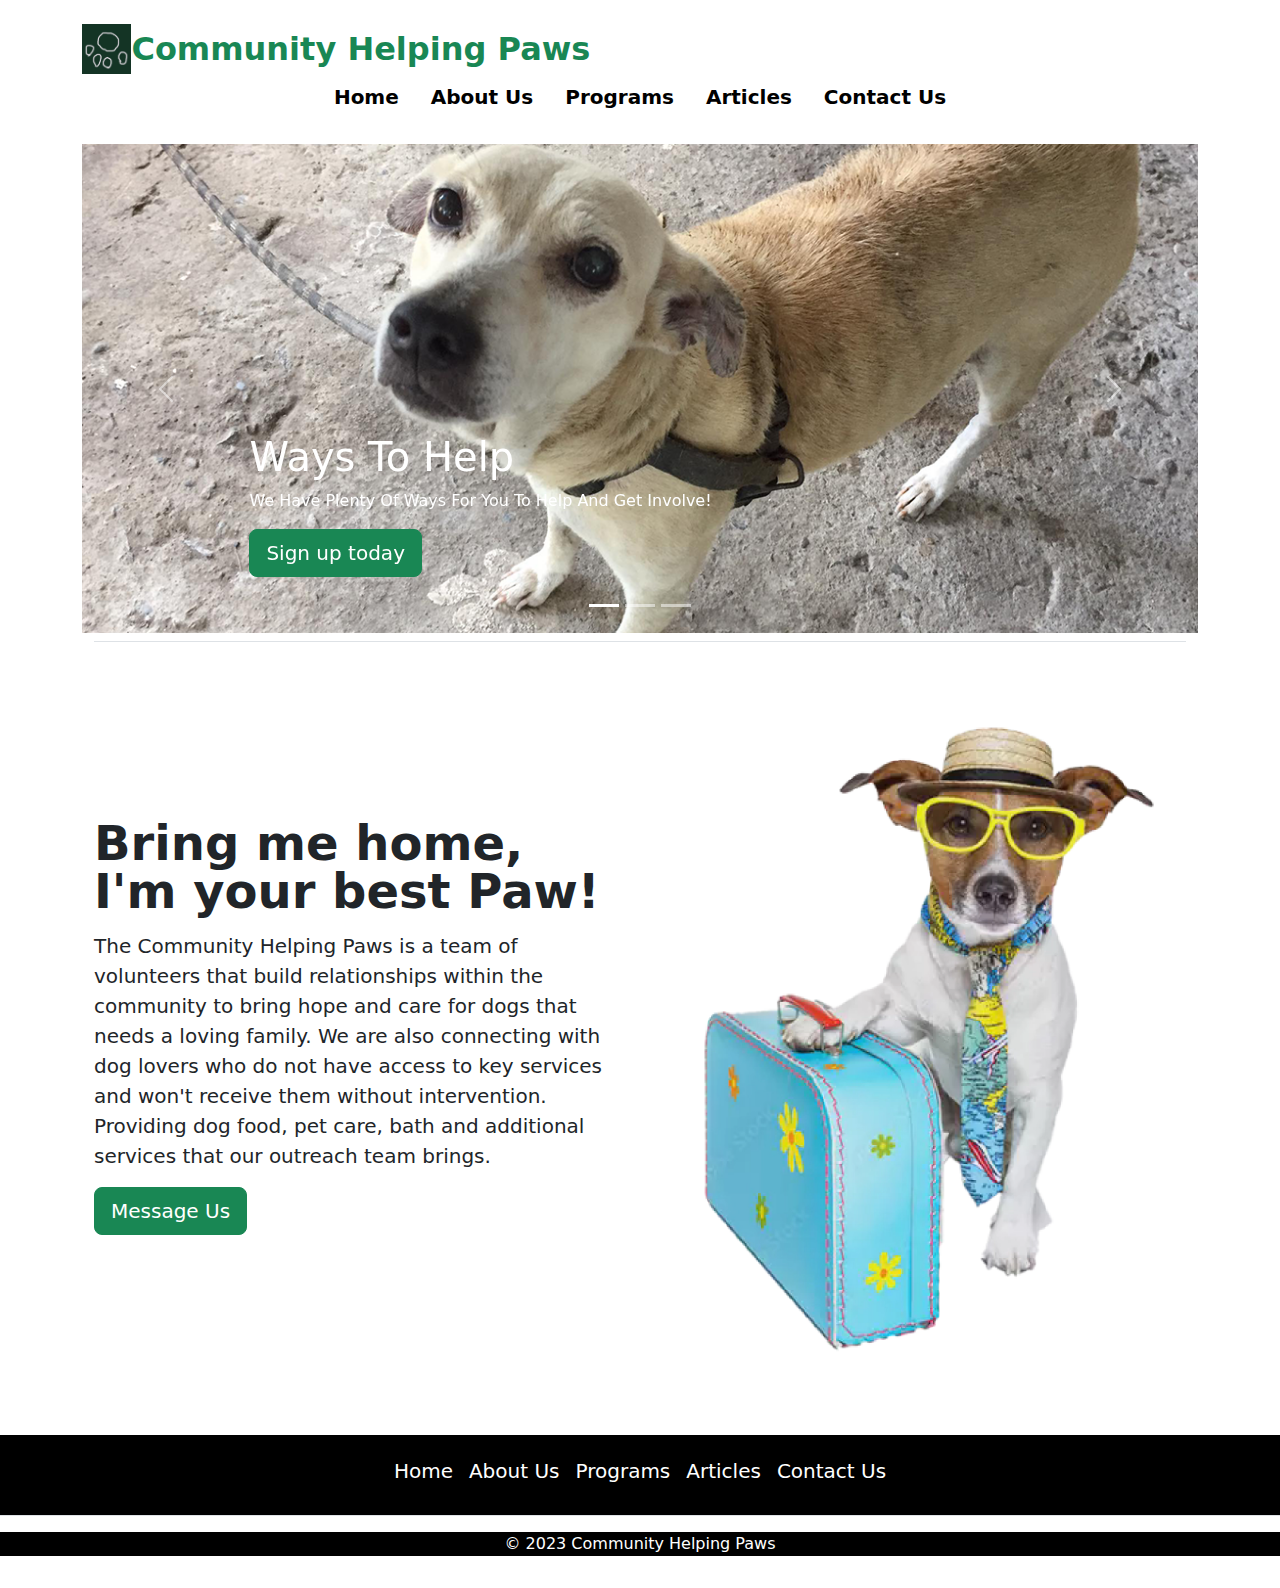
<file: index.html>
<!DOCTYPE html>
<html lang="en">
<head>
    <meta charset="UTF-8">
    <meta http-equiv="X-UA-Compatible" content="IE=edge">
    <meta name="viewport" content="width=device-width, initial-scale=1.0">
    <title>Community Helping Paws Home Page</title>

    <!-- bootstrap css -->
    <link href="bootstrap/css/bootstrap.min.css" rel="stylesheet">
    <link href="custom.css" rel="stylesheet">
</head>
<body>
    <div class="container">
        <header class="d-flex flex-wrap justify-content-center py-4">
            <a href="index.html" class="d-flex align-items-center mb-3 mb-md-0 me-md-auto text-dark text-decoration-none">
              <img src="paws1.jpg" class="d-block w-20" height="50">
              <span class="fs-2 fw-bolder text-success">Community Helping Paws</span>
            </a>
            <ul class="nav nav-pills">
              <li class="nav-item"><a href="index.html" class="nav-link text-black fs-5 fw-bolder" aria-current="page">Home</a></li>
              <li class="nav-item"><a href="index.html#aboutus" class="nav-link text-black fs-5 fw-bolder">About Us</a></li>
              <li class="nav-item"><a href="programs.html" class="nav-link text-black fs-5 fw-bolder">Programs</a></li>
              <li class="nav-item"><a href="articles.html" class="nav-link text-black fs-5 fw-bolder">Articles</a></li>
              <li class="nav-item"><a href="contactus.html" class="nav-link text-black fs-5 fw-bolder">Contact Us</a></li>
            </ul>
        </header>
    </div>
      
    <div class="container">
      <div id="myCarousel" class="carousel slide" data-bs-ride="carousel">
    <div class="carousel-indicators">
      <button type="button" data-bs-target="#myCarousel" data-bs-slide-to="0" class="active" aria-label="Slide 1" aria-current="true"></button>
      <button type="button" data-bs-target="#myCarousel" data-bs-slide-to="1" aria-label="Slide 2" class=""></button>
      <button type="button" data-bs-target="#myCarousel" data-bs-slide-to="2" aria-label="Slide 3" class=""></button>
    </div>
    <div class="carousel-inner">
      <div class="carousel-item active">
        <img src="whitey.png" class="d-block w-100 h-100">
        <div class="container">
          <div class="carousel-caption text-start">
            <div class="d-sm-none d-md-block">
            <h1>Ways To Help</h1>
            <p>We Have Plenty Of Ways For You To Help And Get Involve!</p>
            </div>
            <p><a class="btn btn-lg btn-success" href="contactus.html">Sign up today</a></p>
          </div>
        </div>
      </div>
      <div class="carousel-item">
        <img src="dobbie4.png" class="d-block w-100 h-100">
        <div class="container">
          <div class="carousel-caption">
            <div class="d-sm-none d-md-block">
            <h1>Shelter, Safety, Second Chances</h1>
            <p>Every dog deserves a second chance...of life, hope, happiness, and most of all, love.</p>
            </div>
            <p><a class="btn btn-lg btn-success" href="#aboutus">Learn more of our story!</a></p>
          </div>
        </div>
      </div>
      <div class="carousel-item">
        <img src="choco1.png" class="d-block w-100 h-100">
        <div class="container">
          <div class="carousel-caption text-start">
            <div class="d-sm-none d-md-block">
              <h1>One more for good measure.</h1>
              <p>Help us give love, hope and second chance to dogs in need.</p>
            </div>
            <p><a class="btn btn-lg btn-success" href="programs.html">Browse Programs</a></p>
          </div>
        </div>
      </div>
    </div>
    <button class="carousel-control-prev" type="button" data-bs-target="#myCarousel" data-bs-slide="prev">
      <span class="carousel-control-prev-icon" aria-hidden="true"></span>
      <span class="visually-hidden">Previous</span>
    </button>
    <button class="carousel-control-next" type="button" data-bs-target="#myCarousel" data-bs-slide="next">
      <span class="carousel-control-next-icon" aria-hidden="true"></span>
      <span class="visually-hidden">Next</span>
    </button>
    </div>
     
    </div>
      <div id="aboutus">
        <div class="container col-xxl-8 px-4 my-0">
          <h2 class="pb-2 border-bottom"></h2>
          <div class="row flex-lg-row-reverse align-items-center g-5 py-5">
            <div class="col-10 col-sm-8 col-lg-6">
              <img src="go.png" class="d-block mx-lg-auto img-fluid" alt="Bootstrap Themes" width="700" height="500" loading="lazy">
            </div>
            <div class="col-lg-6">
              <h1 class="display-5 fw-bold lh-1 mb-3">Bring me home, I'm your best Paw!</h1>
              <p class="lead">The Community Helping Paws is a team of volunteers that build relationships within the community to bring hope and care for dogs that needs a loving family. We are also connecting with dog lovers who do not have access to key services and won't receive them without intervention. Providing dog food, pet care, bath and additional services that our outreach team brings.</p>
              <div class="d-grid gap-2 d-md-flex justify-content-md-start">
                <p><a class="btn btn-lg btn-success" href="contactus.html">Message Us</a></p>
              </div>
            </div>
          </div>
        </div> 
      </div>  

          <footer class="py-3 my-0">
            <ul class="nav justify-content-center border-bottom pb-5 mb-3 bg-black">
              <li class="nav-item"><a href="index.html" class="nav-link px-2 text-white"><h5>Home</h5></a></li>
              <li class="nav-item"><a href="#aboutus" class="nav-link px-2 text-white"><h5>About Us</h5></a></li>
              <li class="nav-item"><a href="programs.html" class="nav-link px-2 text-white"><h5>Programs</h5></a></li>
              <li class="nav-item"><a href="articles.html" class="nav-link px-2 text-white"><h5>Articles</h5></a></li>
              <li class="nav-item"><a href="contactus.html" class="nav-link px-2 text-white"><h5>Contact Us</h5></a></li>
            </ul>
            <p class="text-center text-white bg-black text-white">© 2023 Community Helping Paws</p>
          </footer>
    </div> 
    <script src="bootstrap/js/bootstrap.min.js"></script>    
</body>
</html>
</file>
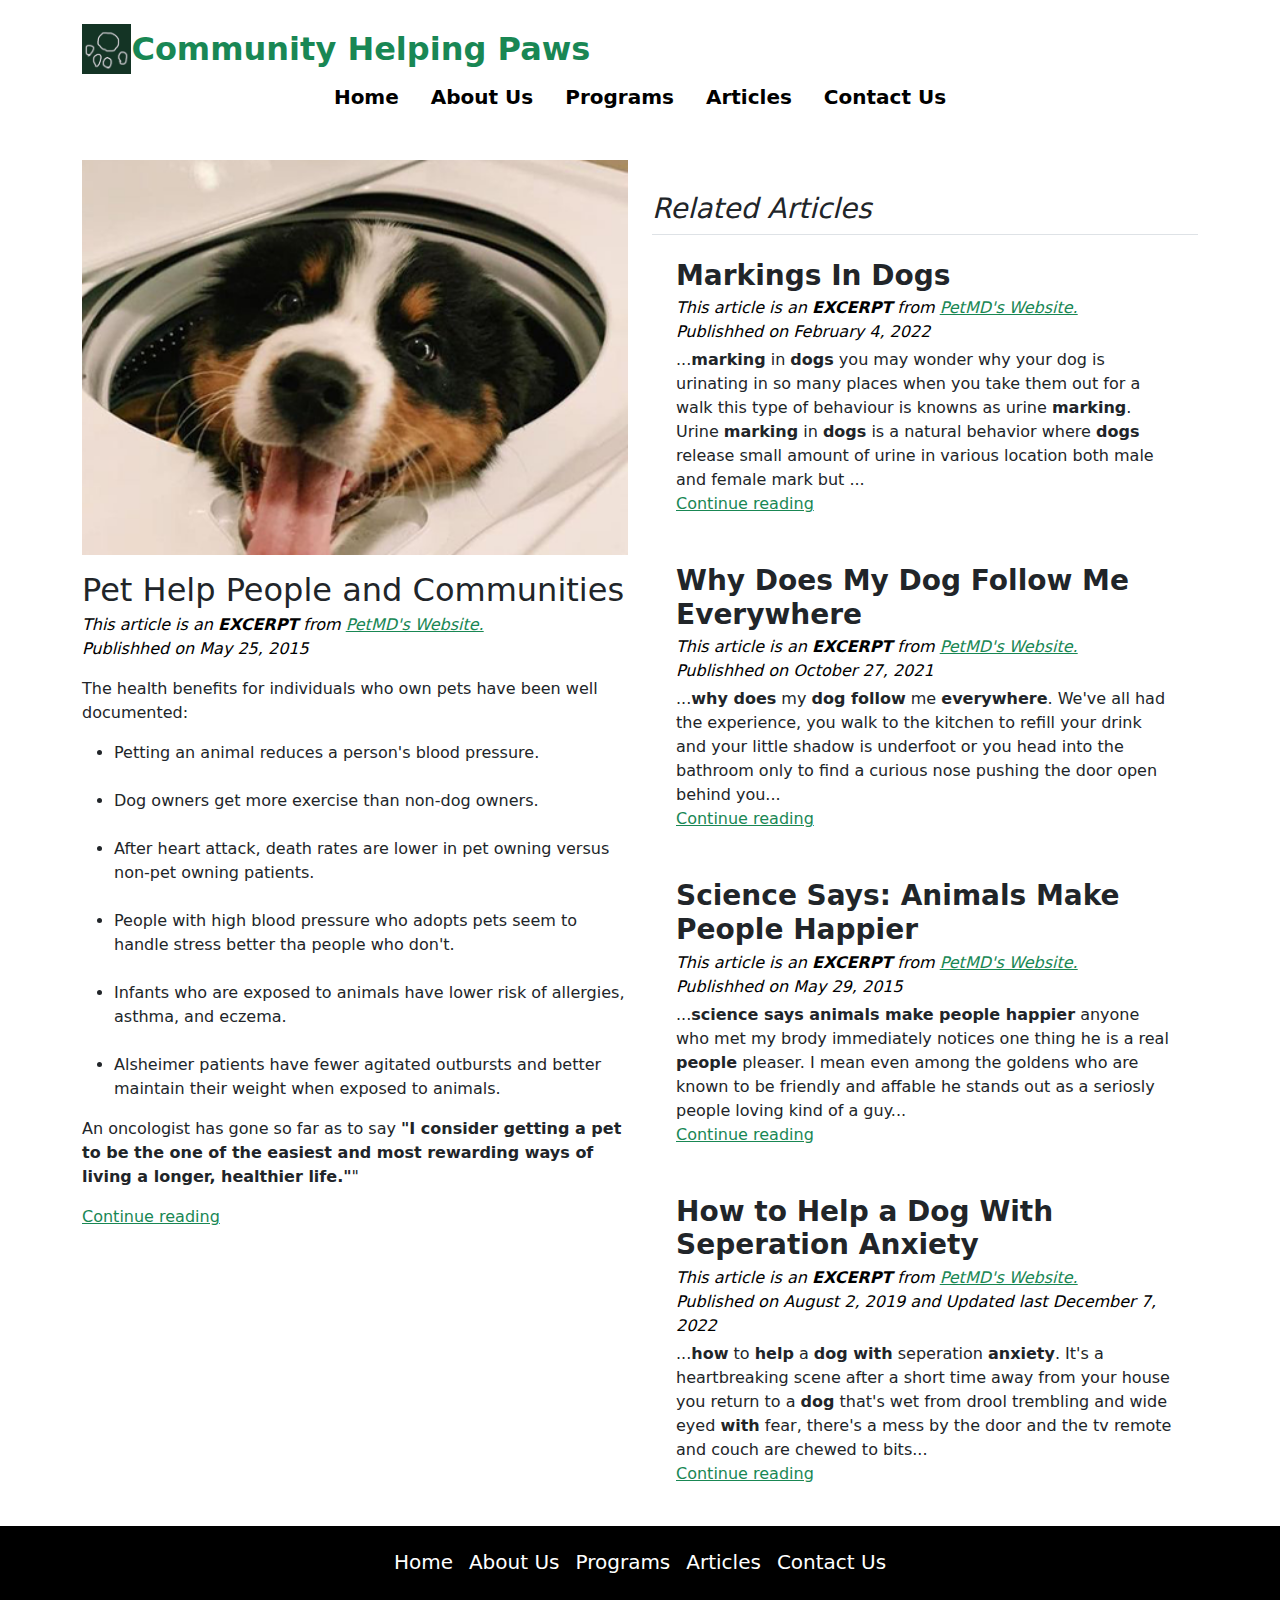
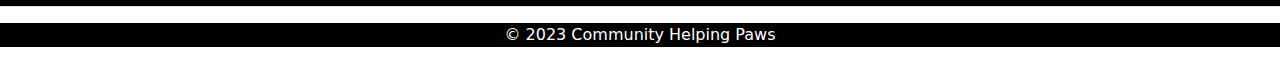
<file: articles.html>
<!DOCTYPE html>
<html lang="en">
<head>
    <meta charset="UTF-8">
    <meta http-equiv="X-UA-Compatible" content="IE=edge">
    <meta name="viewport" content="width=device-width, initial-scale=1.0">
    <title>Community Helping Paws articles</title>

    <!-- bootstrap css -->
    <link href="bootstrap/css/bootstrap.min.css" rel="stylesheet">
    <link href="custom.css" rel="stylesheet">
</head>
<body>
    <div class="container">
        <header class="d-flex flex-wrap justify-content-center py-4">
            <a href="index.html" class="d-flex align-items-center mb-3 mb-md-0 me-md-auto text-dark text-decoration-none">
              <img src="paws1.jpg" class="d-block w-20" height="50">
              <span class="fs-2 fw-bolder text-success">Community Helping Paws</span>
            </a>
            <ul class="nav nav-pills">
                <li class="nav-item"><a href="index.html" class="nav-link text-black fs-5 fw-bolder" aria-current="page">Home</a></li>
                <li class="nav-item"><a href="index.html#aboutus" class="nav-link text-black fs-5 fw-bolder">About Us</a></li>
                <li class="nav-item"><a href="programs.html" class="nav-link text-black fs-5 fw-bolder">Programs</a></li>
                <li class="nav-item"><a href="articles.html" class="nav-link text-black fs-5 fw-bolder">Articles</a></li>
                <li class="nav-item"><a href="contactus.html" class="nav-link text-black fs-5 fw-bolder">Contact Us</a></li>
            </ul> 
        </header>
    </div>
    <div class="container">
        <div class="row">
            <div class="col-sm-12 col-md-6 mt-3"><img src="happy0.png" alt="" class="w-100">
                <h2 class="blog-post-title mt-3 mb-1">Pet Help People and Communities</h2>
                <p class="blog-post-meta text-black"><i>This article is an <strong>EXCERPT</strong> from <a class="text-success" href="#">PetMD's Website.</a> <br>Publishhed on May 25, 2015</i></p>
                <p>The health benefits for individuals who own pets have been well documented:</p>
                <ul>
                    <li>Petting an animal reduces a person's blood pressure.</li>
                    <br>
                    <li>Dog  owners get more exercise than non-dog owners.</li>
                    <br>
                    <li>After heart attack, death rates are lower in pet owning versus non-pet owning patients.</li>
                    <br>
                    <li>People with high blood pressure who adopts pets seem to handle stress better tha people who don't.</li>
                    <br>
                    <li>Infants who are exposed to animals have lower risk of allergies, asthma, and eczema.</li>
                    <br>
                    <li>Alsheimer patients have fewer agitated outbursts and better maintain their weight when exposed to animals.</li>
                  </ul>
                <p>An oncologist has gone so far as to say <strong>"I consider getting a pet to be the one of the easiest and most rewarding ways of living a longer, healthier life."</strong>"</p>
                <a href="#" class="text-success">Continue reading</a>
            </div>

            <div class="col-sm-12 col-md-6"><h3 class="pb-2 mb-0 mt-5 fst-italic border-bottom">Related Articles</h3>

                <div class="col p-4 d-flex flex-column position-static">
                    <h3 class="mb-1"><strong>Markings In Dogs</strong></h3>
                    <div class="mb-1 text-black"><i>This article is an <strong>EXCERPT</strong> from <a class="text-success" href="#">PetMD's Website.</a> <br>Publishhed on February 4, 2022</i></div>
                    <p class="card-text mb-auto">...<strong>marking</strong> in <strong>dogs</strong> you may wonder why your dog is urinating in so many places when you take them out for a walk this type of behaviour is knowns as urine <strong>marking</strong>. Urine <strong>marking</strong> in <strong>dogs</strong> is a natural behavior where <strong>dogs</strong> release  small amount of urine in various location both male and female mark but ...</p>
                    <a href="#" class="text-success">Continue reading</a>
                </div>

                <div class="col p-4 d-flex flex-column position-static">
                    <h3 class="mb-1"><strong>Why Does My Dog Follow Me Everywhere</strong></h3>
                    <div class="mb-1 text-black"><i>This article is an <strong>EXCERPT</strong> from <a class="text-success" href="#">PetMD's Website.</a> <br>Publishhed on October 27, 2021</i></div>
                    <p class="card-text mb-auto">...<strong>why does</strong> my <strong>dog follow</strong> me <strong>everywhere</strong>. We've all had the experience, you walk to the kitchen to refill your drink and your little shadow is underfoot or you head into the bathroom only to find a curious nose pushing the door open behind you...</p>
                    <a href="#" class="text-success">Continue reading</a>
                </div>

                <div class="col p-4 d-flex flex-column position-static">
                    <h3 class="mb-1"><strong>Science Says: Animals Make People Happier</strong></h3>
                    <div class="mb-1 text-black"><i>This article is an <strong>EXCERPT</strong> from <a class="text-success" href="#">PetMD's Website.</a> <br>Publishhed on May 29, 2015</i></div>
                    <p class="card-text mb-auto">...<strong>science says animals make people happier</strong> anyone who met my brody immediately notices one thing he is a real <strong>people</strong> pleaser. I mean even among the goldens who are known to be friendly and affable he stands out as a seriosly people loving kind of a guy...</p>
                    <a href="#" class="text-success">Continue reading</a>
                </div>

                <div class="col p-4 d-flex flex-column position-static">
                    <h3 class="mb-1"><strong>How to Help a Dog With Seperation Anxiety</strong></h3>
                    <div class="mb-1 text-black"><i>This article is an <strong>EXCERPT</strong> from <a class="text-success" href="#">PetMD's Website.</a> <br>Published on August 2, 2019 and Updated last December 7, 2022</i></div>
                    <p class="card-text mb-auto">...<strong>how</strong> to <strong>help</strong> a <strong>dog with</strong> seperation <strong>anxiety</strong>. It's a heartbreaking scene after a short time away from your house you return to a <strong>dog</strong> that's wet from drool trembling and wide eyed <strong>with</strong> fear, there's a mess by the door and the tv remote and couch are chewed to bits...</p>
                    <a href="#" class="text-success">Continue reading</a>
                </div>
            </div>
        </div>
    </div>
 
    <footer class="py-3 my-0 ">
        <ul class="nav justify-content-center border-bottom pb-5 mb-3 bg-black">
            <li class="nav-item"><a href="index.html" class="nav-link px-2 text-white"><h5>Home</h5></a></li>
            <li class="nav-item"><a href="index.html#aboutus" class="nav-link px-2 text-white"><h5>About Us</h5></a></li>
            <li class="nav-item"><a href="programs.html" class="nav-link px-2 text-white"><h5>Programs</h5></a></li>
            <li class="nav-item"><a href="articles.html" class="nav-link px-2 text-white"><h5>Articles</h5></a></li>
            <li class="nav-item"><a href="contactus.html" class="nav-link px-2 text-white"><h5>Contact Us</h5></a></li>
        </ul>
        <p class="text-center text-white bg-black text-white">© 2023 Community Helping Paws</p>
      </footer>
    <script src="bootstrap/js/bootstrap.min.js"></script>     
</body>
</html>
</file>
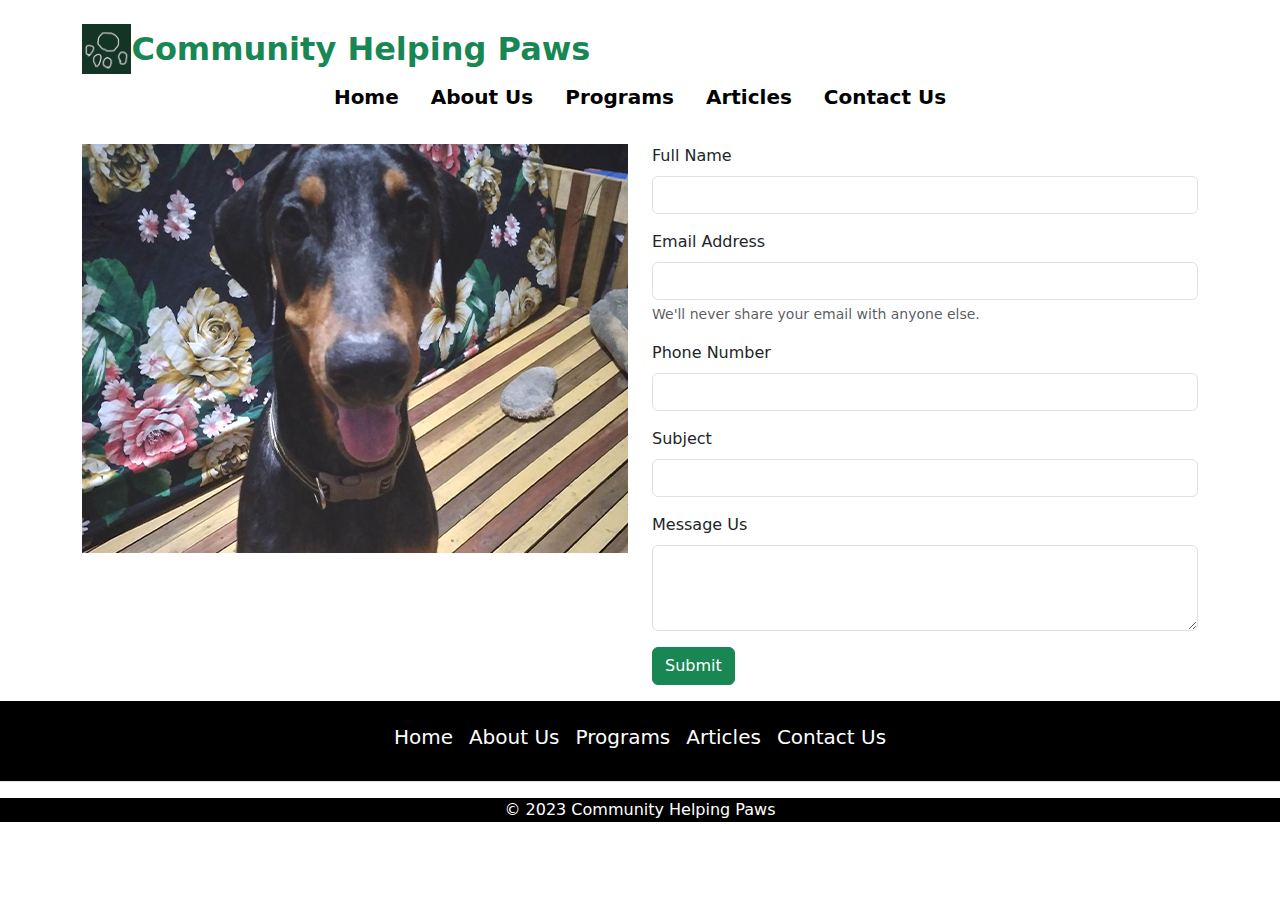
<file: contactus.html>
<!DOCTYPE html>
<html lang="en">
<head>
    <meta charset="UTF-8">
    <meta http-equiv="X-UA-Compatible" content="IE=edge">
    <meta name="viewport" content="width=device-width, initial-scale=1.0">
    <title>Community Helping Paws Contact Us</title>

    <!-- bootstrap css -->
    <link href="bootstrap/css/bootstrap.min.css" rel="stylesheet">
    <link href="custom.css" rel="stylesheet">
</head>
<body>
    <div class="container">
        <header class="d-flex flex-wrap justify-content-center py-4">
            <a href="index.html" class="d-flex align-items-center mb-3 mb-md-0 me-md-auto text-dark text-decoration-none">
              <img src="paws1.jpg" class="d-block w-20" height="50">
              <span class="fs-2 fw-bolder text-success">Community Helping Paws</span>
            </a>
      
            <ul class="nav nav-pills">
              <li class="nav-item"><a href="index.html" class="nav-link text-black fs-5 fw-bolder" aria-current="page">Home</a></li>
              <li class="nav-item"><a href="index.html#aboutus" class="nav-link text-black fs-5 fw-bolder">About Us</a></li>
              <li class="nav-item"><a href="programs.html" class="nav-link text-black fs-5 fw-bolder">Programs</a></li>
              <li class="nav-item"><a href="articles.html" class="nav-link text-black fs-5 fw-bolder">Articles</a></li>
              <li class="nav-item"><a href="contactus.html" class="nav-link text-black fs-5 fw-bolder">Contact Us</a></li>
            </ul>
        </header>
    </div>

    <div class="container">
        <div class="row">
            <div class="col-sm-12 col-md-6"><img src="dobbie7.png" alt="" class="w-100"></div>
            <div class="col-sm-12 col-md-6">
                <form>
                    <div class="mb-3">
                      <label for="exampleInputFullName1" class="form-label">Full Name</label>
                      <input type="fullname" class="form-control" id="exampleInputFullName1" aria-describedby="FullNameHelp">
                      <div id="FullNameHelp" class="form-text"></div>
                    </div>
                    <div class="mb-3">
                        <label for="exampleInputEmail1" class="form-label">Email Address</label>
                        <input type="email" class="form-control" id="exampleInputEmail1" aria-describedby="EmailHelp">
                        <div id="EmailHelp" class="form-text">We'll never share your email with anyone else.</div>
                      </div>
                    <div class="mb-3">
                        <label for="exampleInputPhoneNumber1" class="form-label">Phone Number</label>
                        <input type="phonenumber" class="form-control" id="exampleInputPhoneNumber1" aria-describedby="PhoneNmumberHelp">
                        <div id="PhoneNumberHelp" class="form-text"></div>
                    </div>  
                    <div class="mb-3">
                        <label for="exampleInputSubject1" class="form-label">Subject</label>
                        <input type="subject" class="form-control" id="exampleInputSubject1" aria-describedby="SubjectHelp">
                        <div id="SubjectHelp" class="form-text"></div>
                    </div>

                    <div class="mb-3">
                        <label for="exampleInputMessageUs1" class="form-label">Message Us</label>
                        <textarea class="form-control" id="exampleFormControlMessageUs1" rows="3"></textarea>
                    </div>
                  
                    <div class="d-grid gap-2 d-md-flex justify-content-between">
                        <button type="submit" class="btn btn-success justify-content-start">Submit</button>
                    </div>
                </form>
            </div>
        </div>
    </div>
 
    <footer class="py-3 my-0 ">
        <ul class="nav justify-content-center border-bottom pb-5 mb-3 bg-black">
            <li class="nav-item"><a href="index.html" class="nav-link px-2 text-white"><h5>Home</h5></a></li>
            <li class="nav-item"><a href="index.html#aboutus" class="nav-link px-2 text-white"><h5>About Us</h5></a></li>
            <li class="nav-item"><a href="programs.html" class="nav-link px-2 text-white"><h5>Programs</h5></a></li>
            <li class="nav-item"><a href="articles.html" class="nav-link px-2 text-white"><h5>Articles</h5></a></li>
            <li class="nav-item"><a href="contactus.html" class="nav-link px-2 text-white"><h5>Contact Us</h5></a></li>
        </ul>
        <p class="text-center text-white bg-black text-white">© 2023 Community Helping Paws</p>
      </footer>
    <script src="bootstrap/js/bootstrap.min.js"></script>     
</body>
</html>
</file>
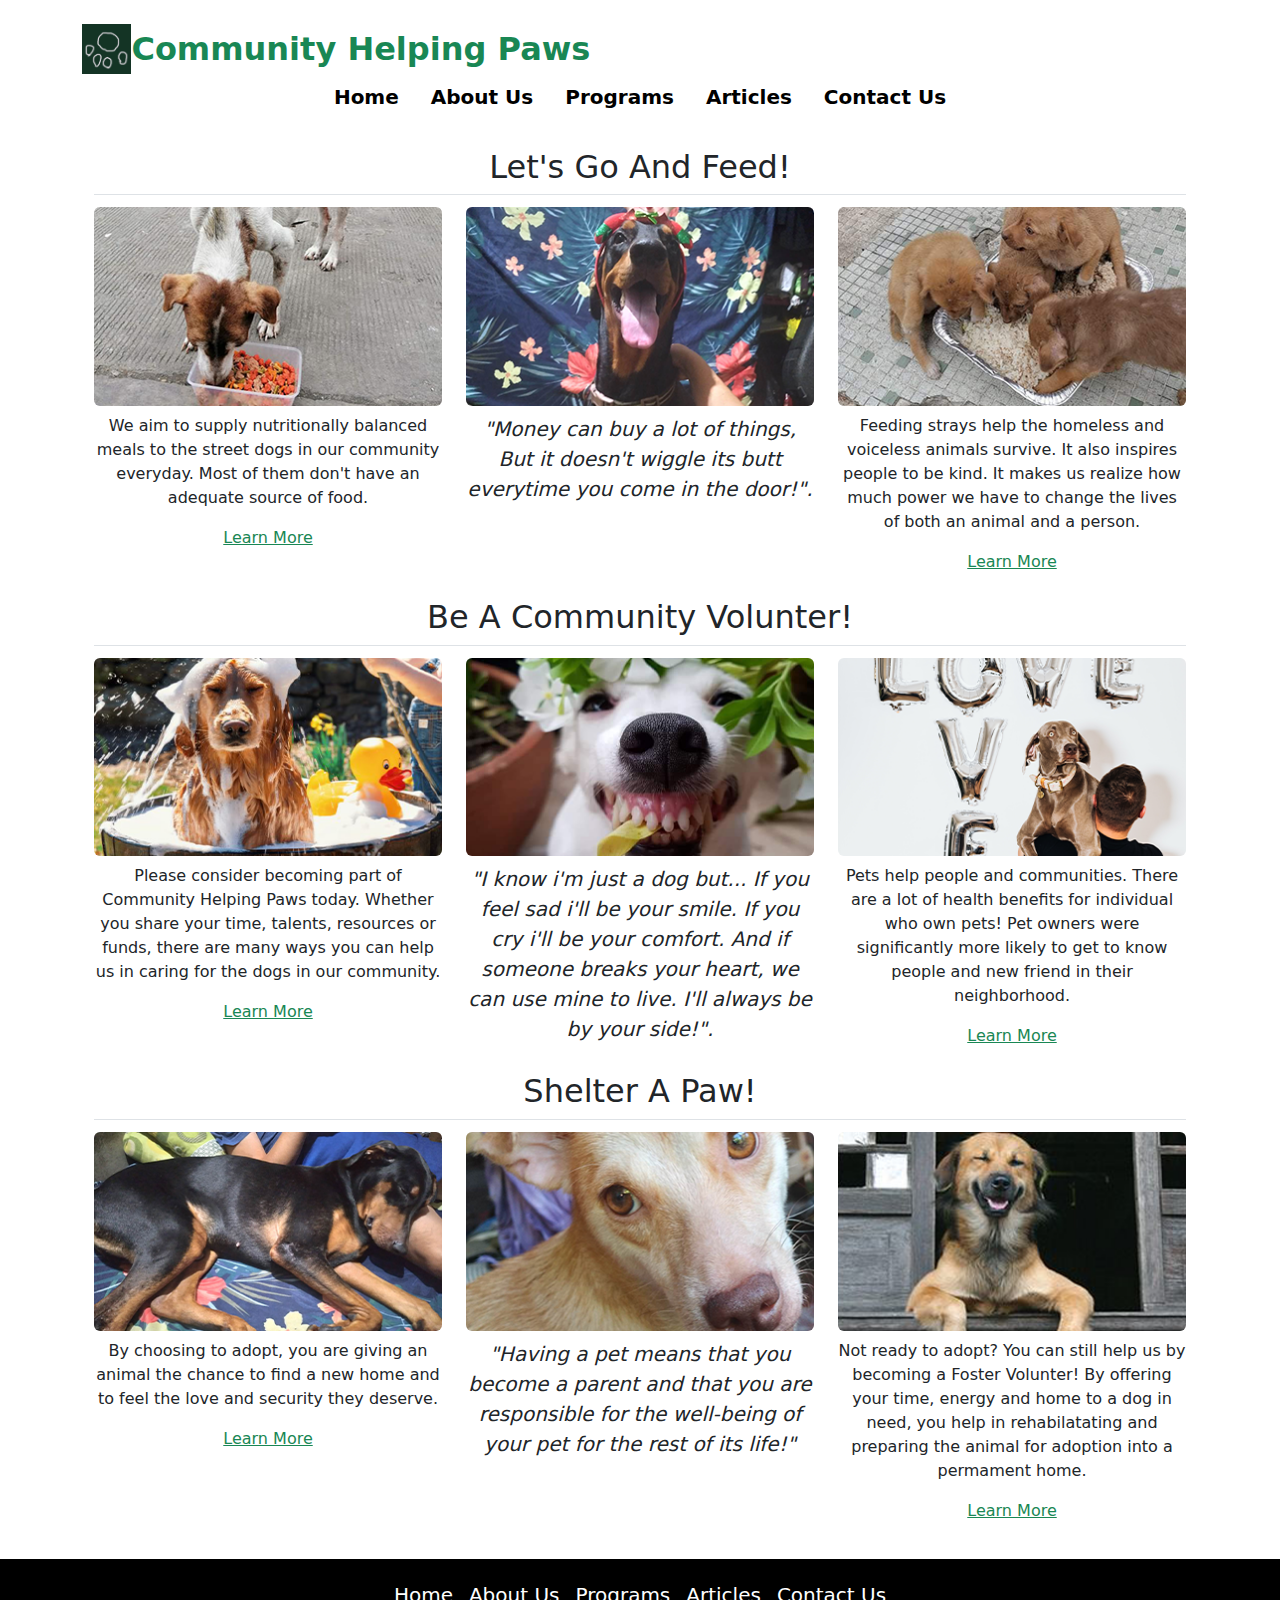
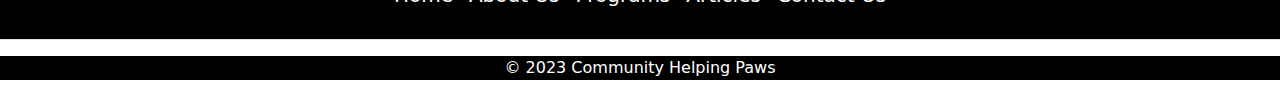
<file: programs.html>
<!DOCTYPE html>
<html lang="en">
<head>
    <meta charset="UTF-8">
    <meta http-equiv="X-UA-Compatible" content="IE=edge">
    <meta name="viewport" content="width=device-width, initial-scale=1.0">
    <title>Community Helping Paws Programs</title>

    <!-- bootstrap css -->
    <link href="bootstrap/css/bootstrap.min.css" rel="stylesheet">
    <link href="custom.css" rel="stylesheet">
</head>
<body>
    <div class="container">
        <header class="d-flex flex-wrap justify-content-center py-4">
            <a href="index.html" class="d-flex align-items-center mb-3 mb-md-0 me-md-auto text-dark text-decoration-none">
              <img src="paws1.jpg" class="d-block w-20" height="50">
              <span class="fs-2 fw-bolder text-success">Community Helping Paws</span>
            </a>
      
            <ul class="nav nav-pills">
                <li class="nav-item"><a href="index.html" class="nav-link text-black fs-5 fw-bolder" aria-current="page">Home</a></li>
                <li class="nav-item"><a href="index.html#aboutus" class="nav-link text-black fs-5 fw-bolder">About Us</a></li>
                <li class="nav-item"><a href="programs.html" class="nav-link text-black fs-5 fw-bolder">Programs</a></li>
                <li class="nav-item"><a href="articles.html" class="nav-link text-black fs-5 fw-bolder">Articles</a></li>
                <li class="nav-item"><a href="contactus.html" class="nav-link text-black fs-5 fw-bolder">Contact Us</a></li>
            </ul>
        </header>
    </div>

    <div class="container px-4 py-1" id="featured-3">
        <h2 class="pb-2 border-bottom text-center">Let's Go And Feed!</h2>
        <div class="row">
          <div class="text-center col-sm-4">
            <div class="d-flex justify-content-center mb-2 mt-1">
              <img src="ty1.png" class="rounded img-fluid"></img>
            </div>
            <p>We aim to supply nutritionally balanced meals to the street dogs in our community everyday. Most of them don't have an adequate source of food.</p>
            <p class="text-center"><a href="#" class="icon-link d-inline-flex align-items-center text-success">Learn More</a></p>
          </div>

          <div class="text-center col-sm-4">
            <div class="d-flex justify-content-center mb-2 mt-1">
              <img src="dobbie8.png" class="rounded img-fluid"></img>
            </div> 
            <blockquote class="blockquote">
             <p><i>"Money can buy a lot of things, But it doesn't wiggle its butt everytime you come in the door!".</i></p>
            </blockquote> 
          </div>

          <div class="text-center col-sm-4">
            <div class="d-flex justify-content-center mb-2 mt-1">
              <img src="puppy3.png" class="rounded img-fluid"></img>
            </div>
            <p>Feeding strays help the homeless and voiceless animals survive. It also inspires people to be kind. It makes us realize how much power we have to change the lives of both an animal and a person.</p>
            <p class="text-center"><a href="#" class="icon-link d-inline-flex align-items-center text-success">Learn More</a></p>
          </div>
        </div>
    </div>

    <div class="container px-4 py-1" id="featured-3">
      <h2 class="pb-2 border-bottom text-center">Be A Community Volunter!</h2>
      <div class="row">
        <div class="text-center col-sm-4">
          <div class="d-flex justify-content-center mb-2 mt-1">
            <img src="bath.png" class="rounded img-fluid"></img>
          </div>
          <p>Please consider becoming part of Community Helping Paws today. Whether you share your time, talents, resources or funds, there are many ways you can help us in caring for the dogs in our community.</p>
          <p class="text-center"><a href="#" class="icon-link d-inline-flex align-items-center text-success">Learn More</a></p>
        </div>

        <div class="text-center col-sm-4">
          <div class="d-flex justify-content-center mb-2 mt-1">
            <img src="happy1.png" class="rounded img-fluid"></img>
          </div>  
          <blockquote class="blockquote">
           <p><i>"I know i'm just a dog but... If you feel sad i'll be your smile. If you cry i'll be your comfort. And if someone breaks your heart, we can use mine to live. I'll always be by your side!".</i></p>
          </blockquote> 
        </div>
        <div class="text-center col-sm-4">
          <div class="d-flex justify-content-center mb-2 mt-1">
            <img src="carry.png" class="rounded img-fluid"></img>
          </div>
          <p>Pets help people and communities. There are a lot of health benefits for individual who own pets! Pet owners were significantly more likely to get to know people and new friend in their neighborhood.</p>
          <p class="text-center"><a href="#" class="icon-link d-inline-flex align-items-center text-success">Learn More</a></p>
        </div>
      </div>
  </div>

  <div class="container px-4 py-1" id="featured-3">
    <h2 class="pb-2 border-bottom text-center">Shelter A Paw!</h2>
    <div class="row">
      <div class="text-center col-sm-4">
        <div class="d-flex justify-content-center mb-2 mt-1">
          <img src="dobbie9.png" class="rounded img-fluid"></img>
        </div>
        <p>By choosing to adopt, you are giving an animal the chance to find a new home and to feel the love and security they deserve.</p>
        <p class="text-center"><a href="#" class="icon-link d-inline-flex align-items-center text-success">Learn More</a></p>
      </div>

      <div class="text-center col-sm-4">
        <div class="d-flex justify-content-center mb-2 mt-1">
          <img src="goldie.png" class="rounded img-fluid"></img>
        </div> 
        <blockquote class="blockquote">
        <p><i>"Having a pet means that you become a parent and that you are responsible for the well-being of your pet for the rest of its life!"</i></p>
        </blockquote> 
      </div>
      <div class="text-center col-sm-4">
        <div class="d-flex justify-content-center mb-2 mt-1">
          <img src="happy.png" class="rounded img-fluid"></img>
        </div>
        <p>Not ready to adopt? You can still help us by becoming a Foster Volunter! By offering your time, energy and home to a dog in need, you help in rehabilatating and preparing the animal for adoption into a permament home.</p>
        <p class="text-center"><a href="#" class="icon-link d-inline-flex align-items-center text-success">Learn More</a></p>
      </div>
    </div>
</div>

    <footer class="py-3 my-0">
        <ul class="nav justify-content-center border-bottom pb-5 mb-3 bg-black">
            <li class="nav-item"><a href="index.html" class="nav-link px-2 text-white"><h5>Home</h5></a></li>
            <li class="nav-item"><a href="index.html#aboutus" class="nav-link px-2 text-white"><h5>About Us</h5></a></li>
            <li class="nav-item"><a href="programs.html" class="nav-link px-2 text-white"><h5>Programs</h5></a></li>
            <li class="nav-item"><a href="articles.html" class="nav-link px-2 text-white"><h5>Articles</h5></a></li>
            <li class="nav-item"><a href="contactus.html" class="nav-link px-2 text-white"><h5>Contact Us</h5></a></li>
        </ul>
        <p class="text-center text-white bg-black text-white">© 2023 Community Helping Paws</p>
    </footer>
    <script src="bootstrap/js/bootstrap.min.js"></script>     
</body>
</html>
</file>
<file: custom.css>
@charset "UTF-8";

.pb-5 {
  padding-bottom: 1rem!important;
  padding-top: 1rem!important;
}
</file>
